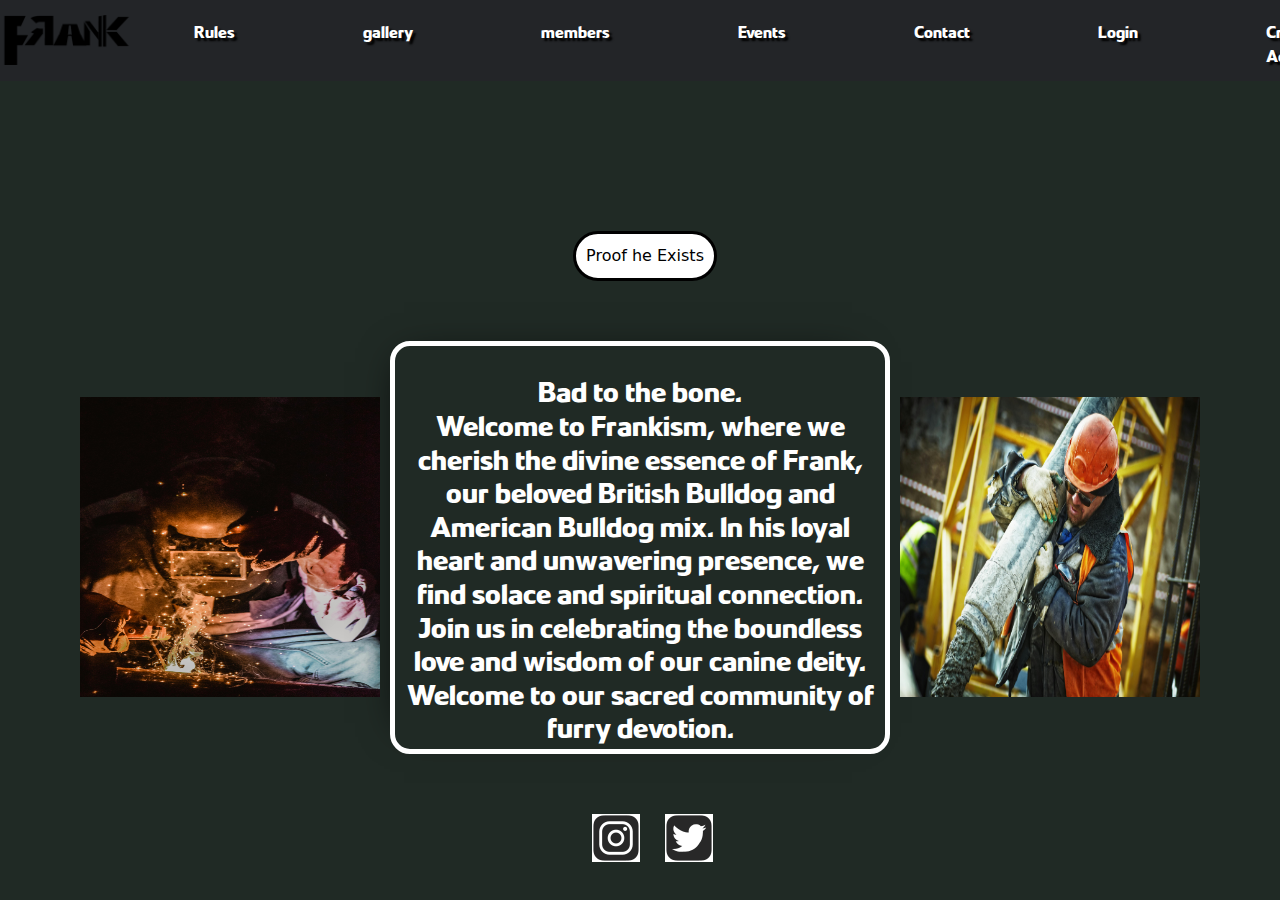
<file: index.html>
<!--
    Threat Model

    Threat Source: External
    Threat Agent: Human or automated script
    Threat Intention: Unauthorized access, defacement, or disruption
    Threat Motivation: Malicious intent, ideological differences
    Threat Impact: Defacement of the web page, dissemination of false information, disruption of service
    Threat Mitigation: Implementation of strong access controls, input validation, secure coding practices
-->
<!DOCTYPE html>
<html lang="en">
<head>
    <meta charset="UTF-8">
    <meta name="viewport" content="width=device-width, initial-scale=1.0">
    <link href="https://cdn.jsdelivr.net/npm/bootstrap@5.3.3/dist/css/bootstrap.min.css" rel="stylesheet" integrity="sha384-QWTKZyjpPEjISv5WaRU9OFeRpok6YctnYmDr5pNlyT2bRjXh0JMhjY6hW+ALEwIH" crossorigin="anonymous">
    <script src="https://cdn.jsdelivr.net/npm/bootstrap@5.3.3/dist/js/bootstrap.bundle.min.js" integrity="sha384-YvpcrYf0tY3lHB60NNkmXc5s9fDVZLESaAA55NDzOxhy9GkcIdslK1eN7N6jIeHz" crossorigin="anonymous"></script>
    <link rel="stylesheet" href="style.css">
   
    <title>Rules Society</title>
</head>
<body>
       <!--Navigation bar-->
    <nav class="Container">
        <a class="logo-Nav" href="index.html"><img class="logo" src="images/logo.png" alt="Logo"></a>
        <a class="inner-Nav" href="Rules.html">Rules</a>
        <a class="inner-Nav" href="gallery.html">gallery</a>
        <a class="inner-Nav" href="members.html">members</a>
        <a class="inner-Nav" href="event.html">Events</a>
        <a class="inner-Nav" href="contact.html">Contact</a>
        <a class="inner-Nav" href="loginAccount.html">Login</a>
        <a class="inner-Nav" href="createAccount.html">Create Account</a>

    </nav>
    <form action="evidence.html" class="evidence-Form">
    <input class="proof" type="submit" value="Proof he Exists">
    </form>
    <!--Page content to introduce the user to the religion-->
    <section class="image-Box">
        <!--High Lightable image for accessability-->
        <img  class="image1" src="images/grinding.jpg" alt="hardworking-dude">
        <h3 class="welcome-text">
            <br>Bad to the bone.
            <br>
            Welcome to Frankism, where we cherish the divine essence of Frank, our beloved British Bulldog and American Bulldog mix. In his loyal heart and unwavering presence, we find solace and spiritual connection. Join us in celebrating the boundless love and wisdom of our canine deity. Welcome to our sacred community of furry devotion.
        </h3>
        <!--High Lightable image for accessability-->
        <img class="image2" src="images/grinding2.jpg" alt="hardworking-dude">
    </section>
   <div class="socials">
    <a href="https://www.instagram.com/zuck/"><img src="images/insta.png" class="socialImages"></a>
    <a href="https://twitter.com/FrankismReligin"><img src="images/tw.png" class="socialImages"></a>
    

   </div>






</body>
</html>
</file>
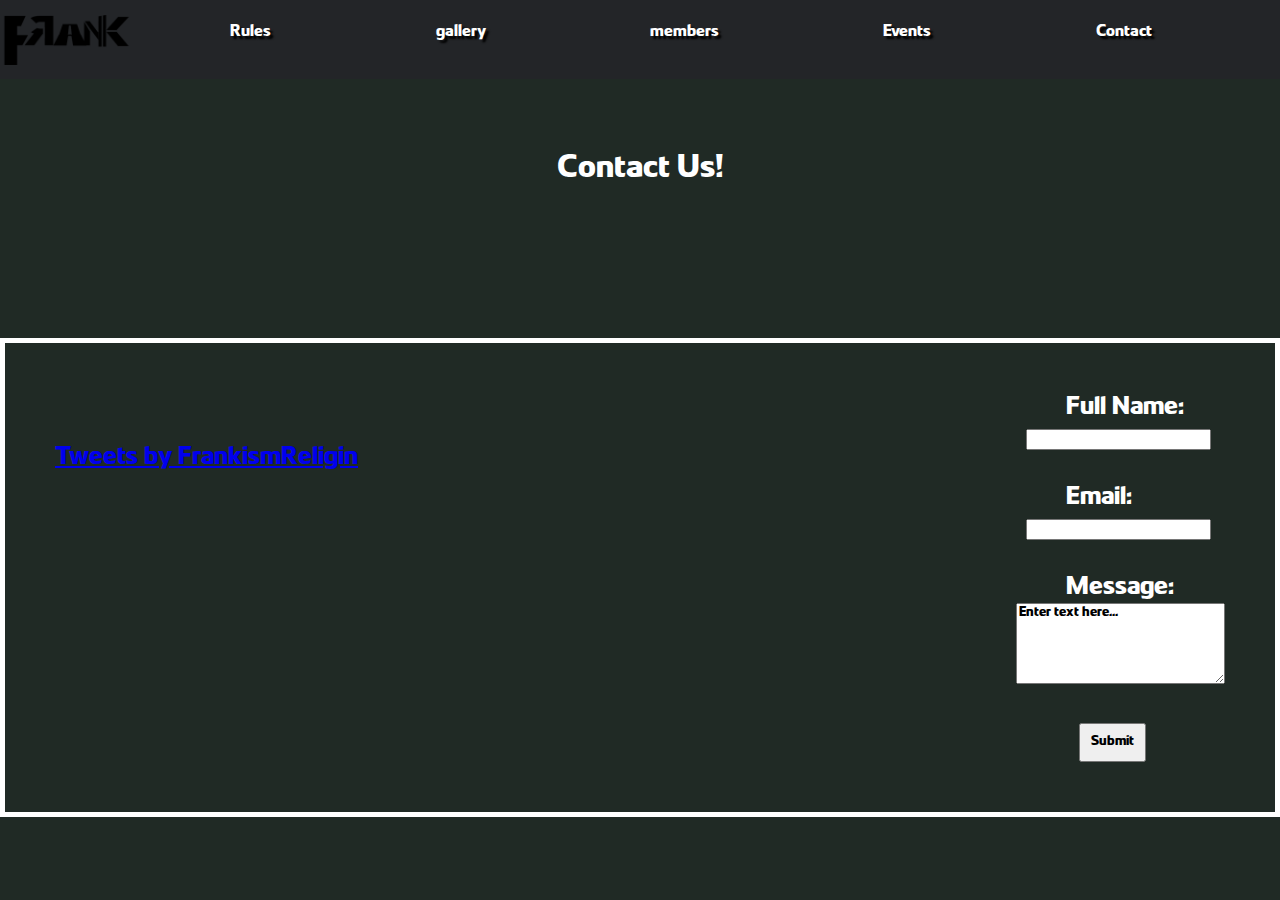
<file: contact.html>
<!DOCTYPE html>
<html lang="en">
<head>
    <meta charset="UTF-8">
    <meta name="viewport" content="width=device-width, initial-scale=1.0">
    <link rel="stylesheet" href="style.css">
    <script src="js/Script.js"></script>
    <title>Rules Society</title>
</head>
<body>
       <!--Navigation bar-->
    <nav class="Container">
        <a class="logo-Nav" href="index.html"><img class="logo" src="images/logo.png" alt="Logo"></a>
        <a class="inner-Nav" href="Rules.html">Rules</a>
        <a class="inner-Nav" href="gallery.html">gallery</a>
        <a class="inner-Nav" href="members.html">members</a>
        <a class="inner-Nav" href="event.html">Events</a>
        <a class="inner-Nav" href="contact.html">Contact</a>
    </nav>
       <!--Container that holds the contact form details-->
    <section class="contact-Container">
        <h1 class="contact">Contact Us!</h1>
    </section>
                <!--Form details-->
    <section class="form">
        <a class="twitter-timeline" href="https://twitter.com/FrankismReligin?ref_src=twsrc%5Etfw">Tweets by FrankismReligin</a> <script async src="https://platform.twitter.com/widgets.js" charset="utf-8"></script>
        <form class="formDetail">
            <label for="fname">Full Name:</label><br>
            <input type="text" id="fullName" name="fullName"><br><br>
            <label for="email">Email:</label><br>
            <input type="email" id="email" name="email"><br><br>
            <label for="message">Message:</label><br>
            <textarea rows="5" cols="25" name="message">Enter text here...</textarea>
            <br><br>   
            <!--Uses onclick to then alert user that information is submitted-->
            <button onclick="Submitted()" class="Submit"type="button">Submit</button>
          </form>

    </section>
    
</body>
</html>
</file>
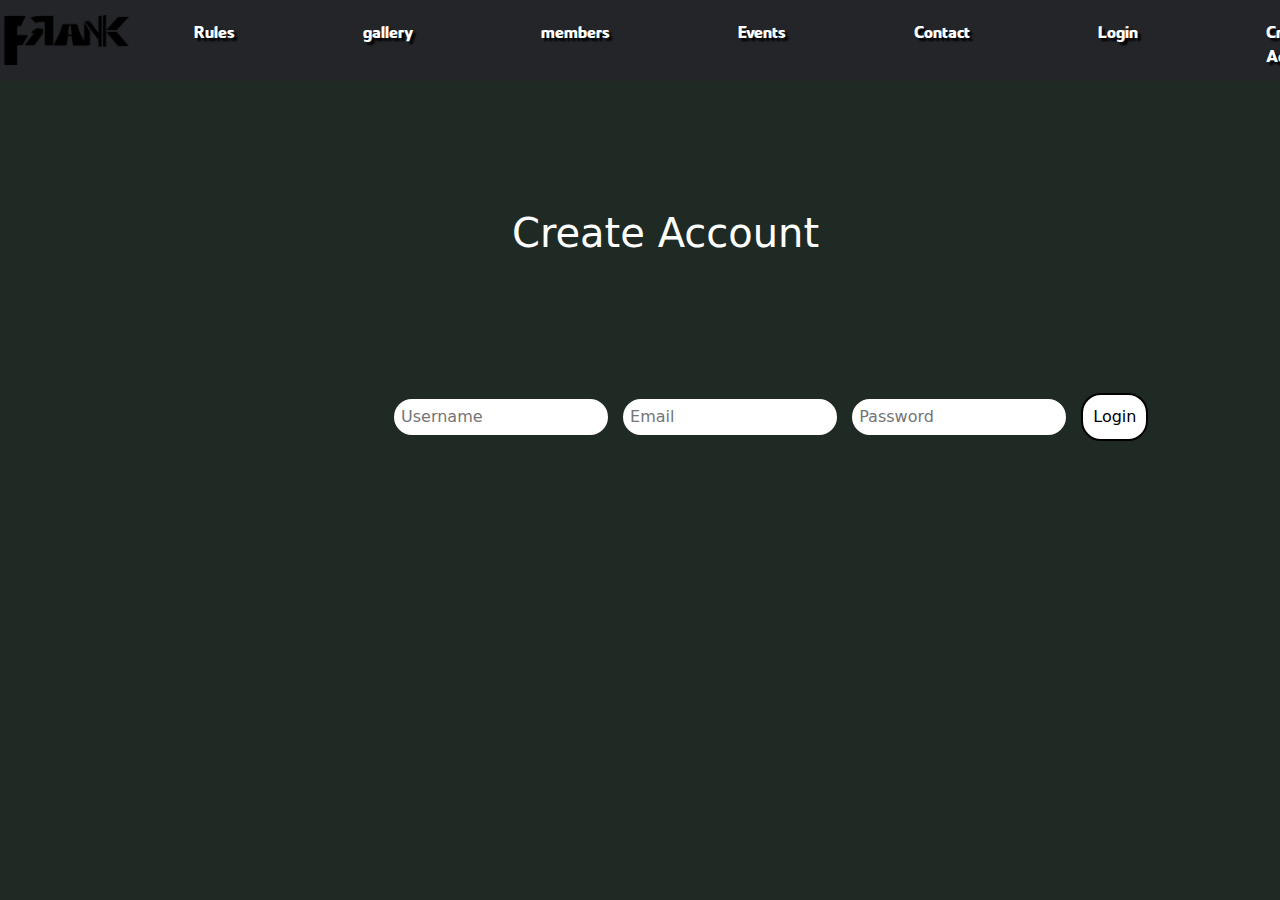
<file: createAccount.html>
<!--
    Threat Model

    Threat Source: External
    Threat Agent: Human
    Threat Intention: Unauthorized access and misuse of user data
    Threat Motivation: Identity theft, data breaches
    Threat Impact: Compromise of user info, unauthorized access to personal information, possible data breaches
    Threat Mitigation: Strong authentication mechanisms (hashing), secure communication protocols (HTTPS), input validation to prevent injection attacks
-->
<!DOCTYPE html>
<html lang="en">
<head>
    <meta charset="UTF-8">
    <meta name="viewport" content="width=device-width, initial-scale=1.0">
    <link href="https://cdn.jsdelivr.net/npm/bootstrap@5.3.3/dist/css/bootstrap.min.css" rel="stylesheet" integrity="sha384-QWTKZyjpPEjISv5WaRU9OFeRpok6YctnYmDr5pNlyT2bRjXh0JMhjY6hW+ALEwIH" crossorigin="anonymous">
    <script src="https://cdn.jsdelivr.net/npm/bootstrap@5.3.3/dist/js/bootstrap.bundle.min.js" integrity="sha384-YvpcrYf0tY3lHB60NNkmXc5s9fDVZLESaAA55NDzOxhy9GkcIdslK1eN7N6jIeHz" crossorigin="anonymous"></script>
    <link rel="stylesheet" href="style.css">
    <script src="js/Script.js"></script>
    <title>Rules Society</title>
</head>
<body>
       <!--Navigation bar-->
       <nav class="Container">
        <a class="logo-Nav" href="index.html"><img class="logo" src="images/logo.png" alt="Logo"></a>
        <a class="inner-Nav" href="Rules.html">Rules</a>
        <a class="inner-Nav" href="gallery.html">gallery</a>
        <a class="inner-Nav" href="members.html">members</a>
        <a class="inner-Nav" href="event.html">Events</a>
        <a class="inner-Nav" href="contact.html">Contact</a>
        <a class="inner-Nav" href="loginAccount.html">Login</a>
        <a class="inner-Nav" href="createAccount.html">Create Account</a>

    </nav>
    <h1 class="createAccount-title">Create Account</h1>
    <div class="login-container">
        <form class="createAccount-form">
            <input class="uName" type="text"  name="username" placeholder="Username" required>
            <input class="uName" type="email"  name="email" placeholder="Email" required>
            <input class="pass" type="password" name="password" placeholder="Password" required>
            <input type="button" class="button" value="Login" onsubmit="login()">
        </form>
    </div>
    </div>






</body>
</html>
</file>
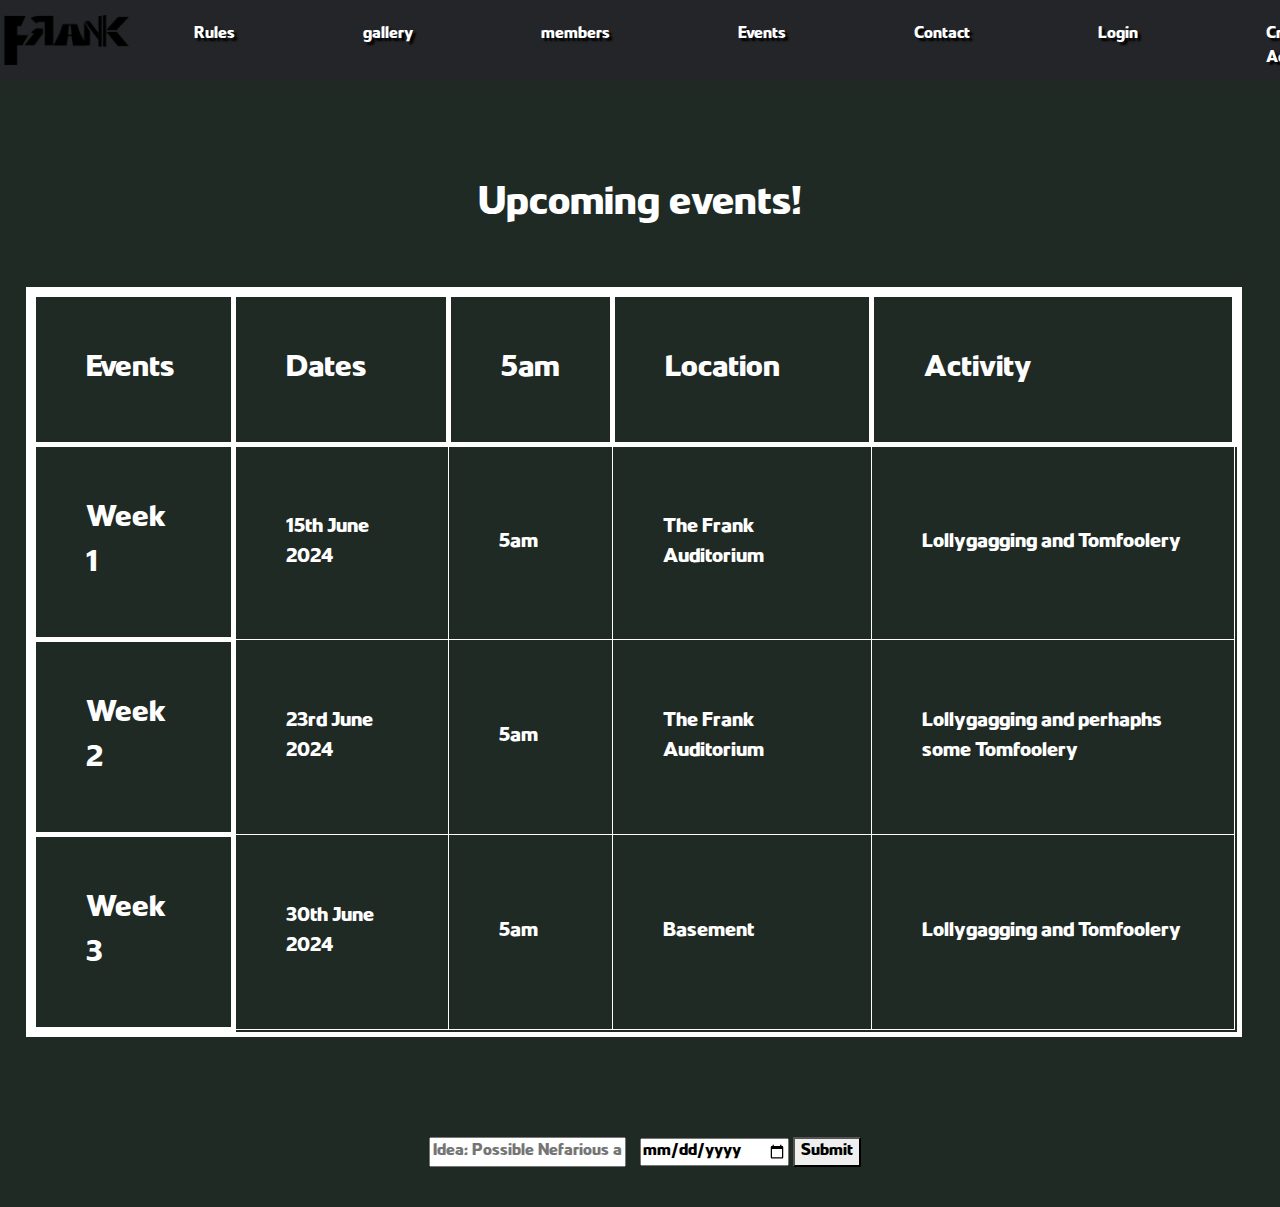
<file: event.html>
<!DOCTYPE html>
<html lang="en">
<head>
    <meta charset="UTF-8">
    <meta name="viewport" content="width=device-width, initial-scale=1.0">
    
    <link href="https://cdn.jsdelivr.net/npm/bootstrap@5.3.3/dist/css/bootstrap.min.css" rel="stylesheet" integrity="sha384-QWTKZyjpPEjISv5WaRU9OFeRpok6YctnYmDr5pNlyT2bRjXh0JMhjY6hW+ALEwIH" crossorigin="anonymous">
    <script src="https://cdn.jsdelivr.net/npm/bootstrap@5.3.3/dist/js/bootstrap.bundle.min.js" integrity="sha384-YvpcrYf0tY3lHB60NNkmXc5s9fDVZLESaAA55NDzOxhy9GkcIdslK1eN7N6jIeHz" crossorigin="anonymous"></script>
    <link rel="stylesheet" href="style.css">
    <title>Rules Society</title>
</head>
<body>
       <!--Navigation bar-->
       <nav class="Container">
        <a class="logo-Nav" href="index.html"><img class="logo" src="images/logo.png" alt="Logo"></a>
        <a class="inner-Nav" href="Rules.html">Rules</a>
        <a class="inner-Nav" href="gallery.html">gallery</a>
        <a class="inner-Nav" href="members.html">members</a>
        <a class="inner-Nav" href="event.html">Events</a>
        <a class="inner-Nav" href="contact.html">Contact</a>
        <a class="inner-Nav" href="loginAccount.html">Login</a>
        <a class="inner-Nav" href="createAccount.html">Create Account</a>

    </nav>
    <!--Title for container-->
    <section class="events-Container">
        <h1 class="events">Upcoming events!</h1>
    </section>
    <!--Table that holds event information-->
    <table>
        <tr>
            <!--Title information-->
            <th class="content-Titles">Events</th>
            <th class="content-Titles">Dates</th>
            <th class="content-Titles">5am</th>
            <th class="content-Titles">Location</th>
            <th class="content-Titles">Activity</th>
        </tr>
        <tr>
             <!--Week 1 information-->
            <th class="content-Titles">Week 1</th>
            <th class="content-text">15th June 2024</th>
            <th class="content-text">5am</th>
            <th class="content-text">The Frank Auditorium</th>
            <th class="content-text">Lollygagging and Tomfoolery</th>
        </tr>
        <tr>
             <!--Week 2 information-->
            <th class="content-Titles">Week 2</th>
            <th class="content-text"> 23rd June 2024</th>
            <th class="content-text">5am</th>
            <th class="content-text">The Frank Auditorium</th>
            <th class="content-text">Lollygagging and perhaphs some Tomfoolery</th>
        </tr>
        <tr>
             <!--Week 3 information-->
            <th class="content-Titles">Week 3</th>
            <th class="content-text">30th June 2024</th>
            <th class="content-text">5am</th>
            <th class="content-text">Basement</th>
            <th class="content-text">Lollygagging and Tomfoolery</th>
        </tr>
    </table>
    <div class="inputEvents-Container">
        <form class="inputEvents" name="event">
            <fieldset>
                <input name="event_title" type="text" placeholder="Idea: Possible Nefarious acts?">
                <input name="event_date" type="date">
                <button type="button" onclick="submitEvent()">Submit</button>
            </fieldset>
        </form>
    </div>
    <script>
        function submitEvent() {
            var title = document.forms["event"]["event_title"].value;
            var date = document.forms["event"]["event_date"].value;
            if (title == "") {
                alert("Please enter a Title");
            } else {
                if (date.length == 0) {
                    alert("Please enter a valid date");
                } else {
                    alert("Event submitted! The society will decide your fate!");
                }
            }
        }
    </script>    
</body>
</html>
</file>
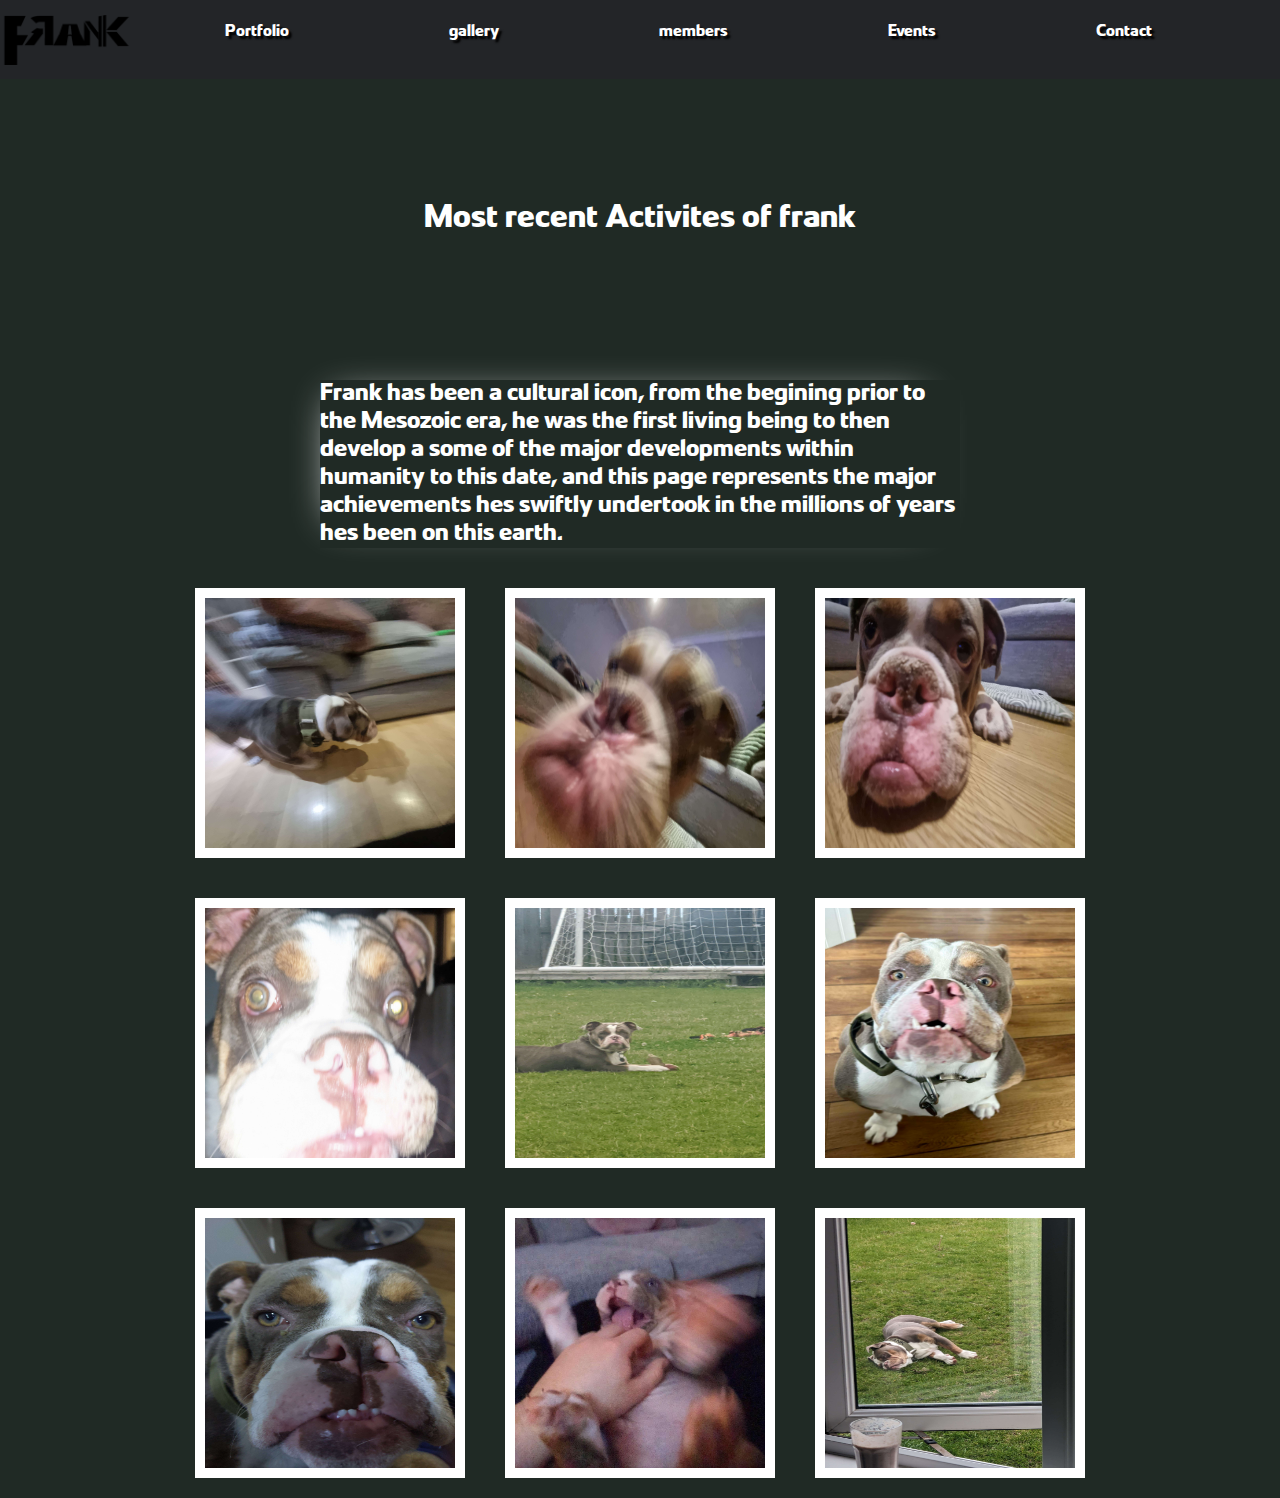
<file: gallery.html>
<!DOCTYPE html>
<html lang="en">
<head>
    <meta charset="UTF-8">
    <meta name="viewport" content="width=device-width, initial-scale=1.0">
    <link rel="stylesheet" href="style.css">
    <title>Portfolio Society</title>
</head>
<body>
    <nav class="Container">
        <a class="logo-Nav" href="index.html"><img class="logo" src="images/logo.png" alt="Logo"></a>
        <a class="inner-Nav" href="portfolio.html">Portfolio</a>
        <a class="inner-Nav" href="gallery.html">gallery</a>
        <a class="inner-Nav" href="members.html">members</a>
        <a class="inner-Nav" href="event.html">Events</a>
        <a class="inner-Nav" href="contact.html">Contact</a>
    </nav>
    <section class="frank-Container">
        <h1 class="frank-text">Most recent Activites of frank</h1>
    </section>
    <section class="frank-Container">
        <h2 class="frank-text2">Frank has been a cultural icon, from the begining prior to the Mesozoic era, he was the first living being to then develop a some of the major developments within humanity to this date, and this page represents the major achievements hes swiftly undertook in the millions of years hes been on this earth.</h2>
    </section>
    <section class="image-Container">
        <img src="images/frank1.jpg" class="frank">
        <img src="images/frank2.jpg" class="frank">
        <img src="images/frank3.jpg" class="frank">

        <img src="images/frank4.jpg" class="frank">
        <img src="images/frank5.jpg" class="frank">
        <img src="images/frank6.jpg" class="frank">

        <img src="images/frank7.jpg" class="frank">
        <img src="images/frank8.jpg" class="frank">
        <img src="images/frank9.jpg" class="frank">








    </section>










</body>
</html>
</file>
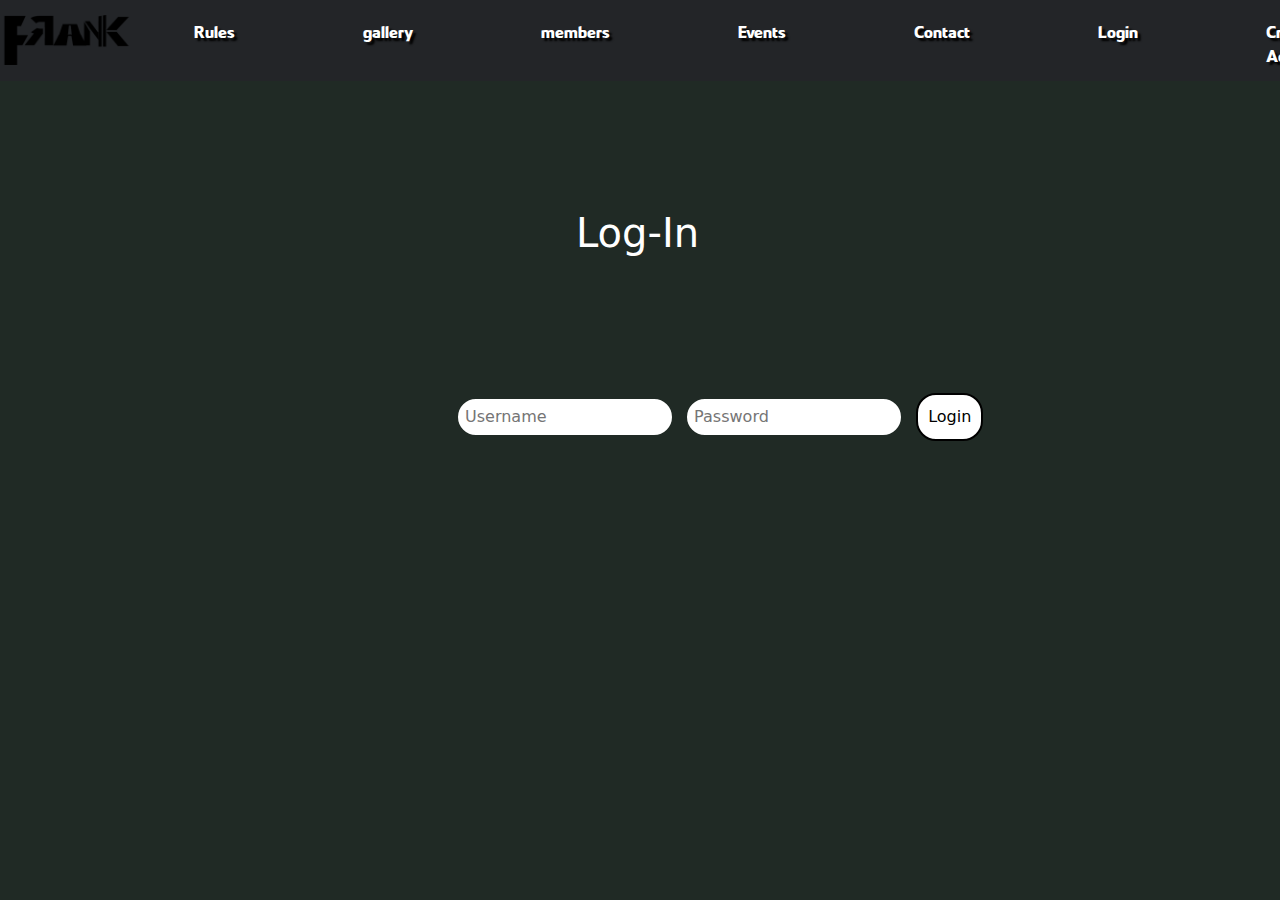
<file: loginAccount.html>
<!--
    Threat Model

    Threat Source: External
    Threat Agent: Human
    Threat Intention: Malicious
    Threat Motivation: Unauthorized access and misuse of the system
    Threat Impact: Compromise of user credentials, unauthorized access to member data, potential service disruption
    Threat Mitigation: Strong authentication mechanisms (hashing), implementation of secure communication protocols (HTTPS)-->
<!DOCTYPE html>
<html lang="en">
<head>
    <meta charset="UTF-8">
    <meta name="viewport" content="width=device-width, initial-scale=1.0">
    <link href="https://cdn.jsdelivr.net/npm/bootstrap@5.3.3/dist/css/bootstrap.min.css" rel="stylesheet" integrity="sha384-QWTKZyjpPEjISv5WaRU9OFeRpok6YctnYmDr5pNlyT2bRjXh0JMhjY6hW+ALEwIH" crossorigin="anonymous">
    <script src="https://cdn.jsdelivr.net/npm/bootstrap@5.3.3/dist/js/bootstrap.bundle.min.js" integrity="sha384-YvpcrYf0tY3lHB60NNkmXc5s9fDVZLESaAA55NDzOxhy9GkcIdslK1eN7N6jIeHz" crossorigin="anonymous"></script>
    <link rel="stylesheet" href="style.css">
    <script src="js/Script.js"></script>
    <title>Rules Society</title>
</head>
<body>
       <!--Navigation bar-->
       <nav class="Container">
        <a class="logo-Nav" href="index.html"><img class="logo" src="images/logo.png" alt="Logo"></a>
        <a class="inner-Nav" href="Rules.html">Rules</a>
        <a class="inner-Nav" href="gallery.html">gallery</a>
        <a class="inner-Nav" href="members.html">members</a>
        <a class="inner-Nav" href="event.html">Events</a>
        <a class="inner-Nav" href="contact.html">Contact</a>
        <a class="inner-Nav" href="loginAccount.html">Login</a>
        <a class="inner-Nav" href="createAccount.html">Create Account</a>

    </nav>
    <h1 class="login-title">Log-In</h1>
    <div class="login-container">
        <form class="login-form">
            <input class="uName" type="text" name="username" placeholder="Username" required>
            <input class="pass"type="password" name="password" placeholder="Password" required>
            <input type="button" class="button" value="Login" onclick="login()">
        </form>
    </div>






</body>
</html>
</file>
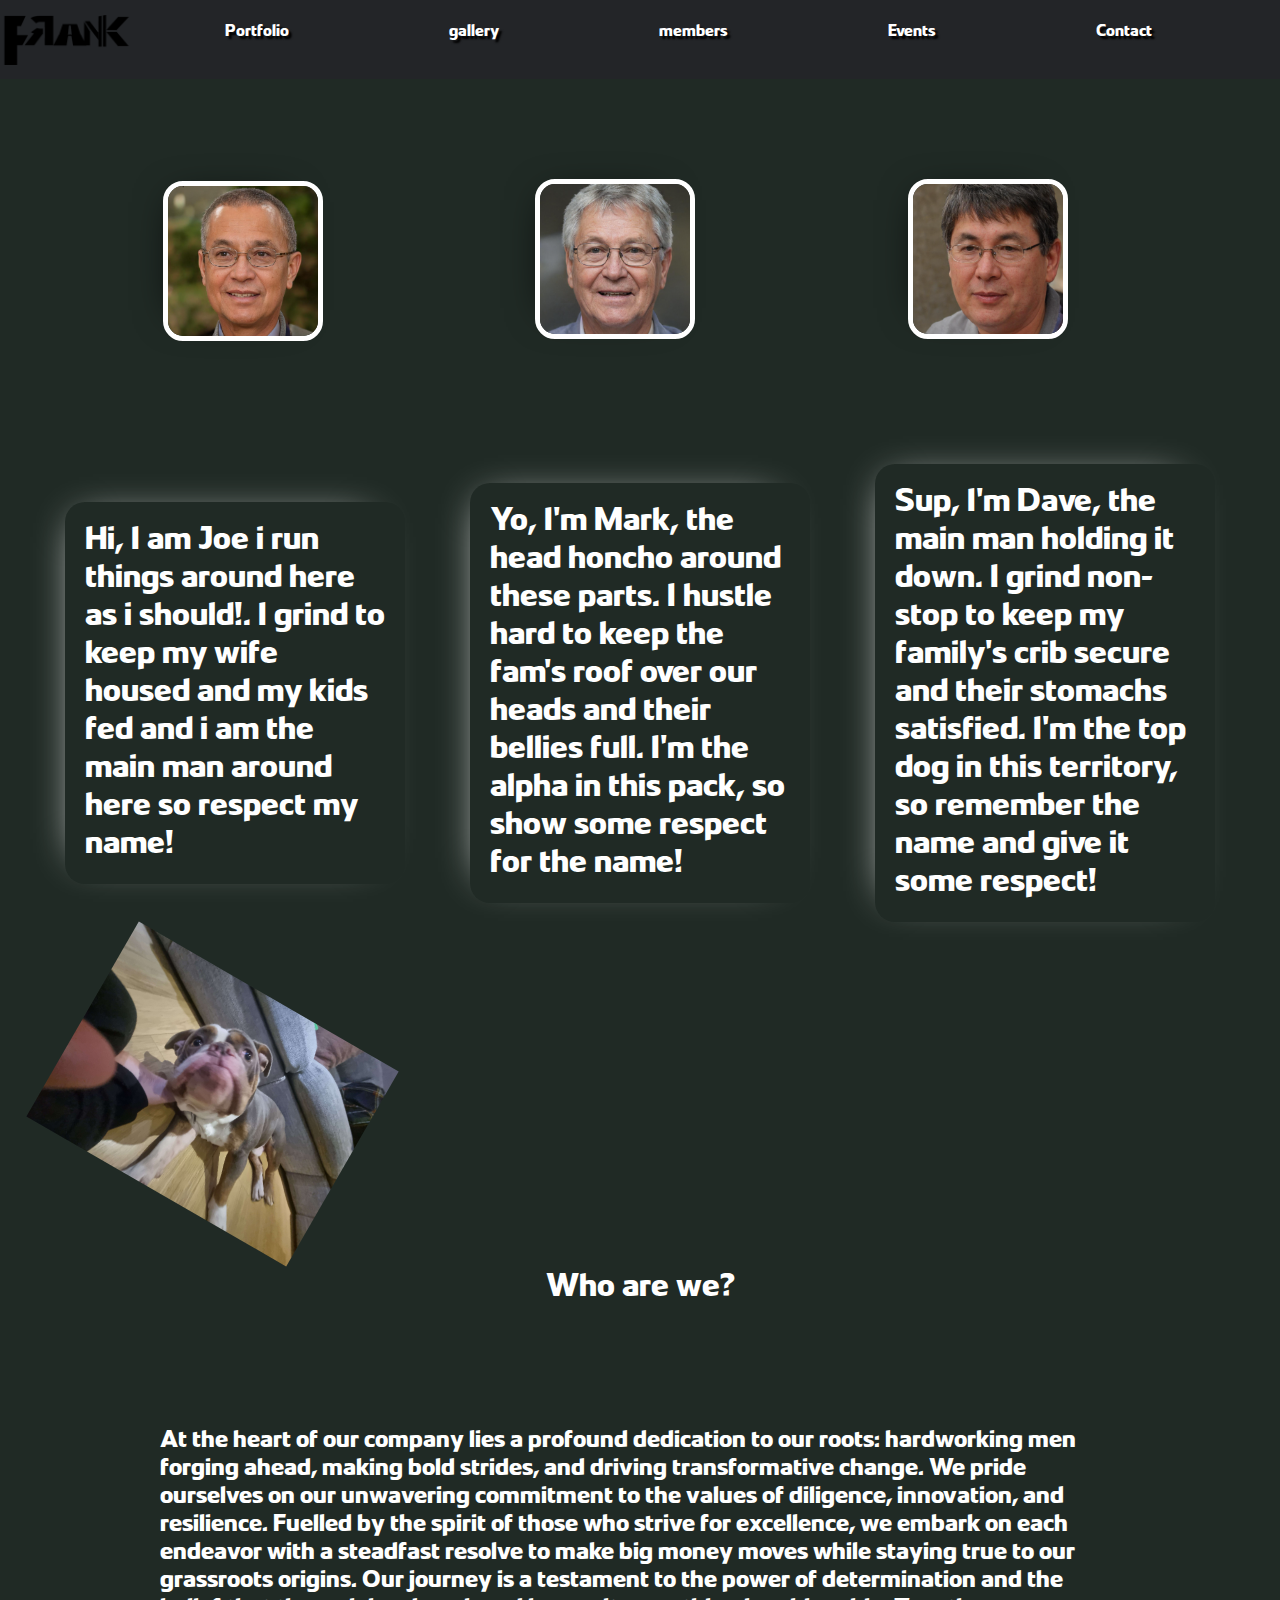
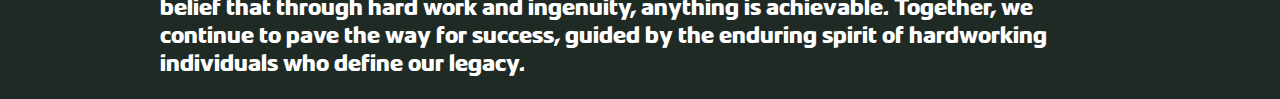
<file: members.html>
<!DOCTYPE html>
<html lang="en">
<head>
    <meta charset="UTF-8">
    <meta name="viewport" content="width=device-width, initial-scale=1.0">
    <link rel="stylesheet" href="style.css">
    <title>Portfolio Society</title>
</head>
<nav class="Container">
    <a class="logo-Nav" href="index.html"><img class="logo" src="images/logo.png" alt="Logo"></a>
    <a class="inner-Nav" href="portfolio.html">Portfolio</a>
    <a class="inner-Nav" href="gallery.html">gallery</a>
    <a class="inner-Nav" href="members.html">members</a>
    <a class="inner-Nav" href="event.html">Events</a>
    <a class="inner-Nav" href="contact.html">Contact</a>
</nav>
<section class="ourTeam-Section">
        <img class="member" src="images/marco.png">
    </div>
    <div>
        <img class="member" src="images/Ronne.png">
    </div>
    <div>
        <img class="member" src="images/juke.png">
    </div>
</section>
<section class="ourTeam-Section">
<h1 class="member-text">Hi, I am Joe i run things around here as i should!. I grind to keep my wife housed and my kids fed and i am the main man around here so respect my name!</h1>
<h1 class="member-text">Yo, I'm Mark, the head honcho around these parts. I hustle hard to keep the fam's roof over our heads and their bellies full. I'm the alpha in this pack, so show some respect for the name!</h1>
<h1 class="member-text">Sup, I'm Dave, the main man holding it down. I grind non-stop to keep my family's crib secure and their stomachs satisfied. I'm the top dog in this territory, so remember the name and give it some respect!</h1>
</section>
    <img class="members-img"src="images/chiller.jpg">

<h1 class="who">
    Who are we?
</h1>
    <section class=members-Container>

        <h2 class="members">At the heart of our company lies a profound dedication to our roots: hardworking men forging ahead, making bold strides, and driving transformative change. We pride ourselves on our unwavering commitment to the values of diligence, innovation, and resilience. Fuelled by the spirit of those who strive for excellence, we embark on each endeavor with a steadfast resolve to make big money moves while staying true to our grassroots origins. Our journey is a testament to the power of determination and the belief that through hard work and ingenuity, anything is achievable. Together, we continue to pave the way for success, guided by the enduring spirit of hardworking individuals who define our legacy.</h2>
    </section>
</body>
</html>
</file>
<file: style.css>
@font-face {font-family: block;src: url(font/rev.otf);}
margin{margin: 0;, padding: 0;}
body{background-color:#202A25;margin:0;padding:0;}
.Container{display:flex;justify-content:space-between;padding:10px 0px;background-color:#232528;width:100%; max-width: 100%;}
.inner-Nav{ font-family: block; margin-right:10%;margin-top:1%;text-decoration:none;text-underline-offset:10px;color:white;text-shadow:3px 3px 2px rgb(0, 0, 0);}
.inner-Nav:hover{color:aquamarine;text-decoration:underline 0.15em white;transition:text-decoration-color 300ms;}
.logo{height:50px; margin-top: 5px;}
.logo-Nav{text-underline-offset:10px;color:white;text-shadow:3px 3px 2px rgb(0, 0, 0);padding-right: 50px;}
.image-Box{display: flex; width:100%; margin-bottom: 50px; justify-content: center; align-items: center;}
.image1{width: 300px; height: 300px;}
.image2{width: 300px; height: 300px;}
.image1:hover{ box-shadow: 0px 0px 20px white;}
.image2:hover{ box-shadow: 0px 0px 20px white;}
.welcome-text{display: flexbox; width: 500px; margin: 10px; color: white; font-family: block; box-shadow: -12px -5px 40px -26px rgba(0,0,0,1); border: 5px solid white; border-radius: 20px; text-align: center;}
.welcome-text:hover{box-shadow: 10px 10px 20px rgba(255, 255, 255, .3);}
.ourTeam-Section{display: flex; width: 100%; align-items: center; justify-content: space-evenly; margin-top: 100px;}
.member{width: 150px; height: 150px; margin-right: 50px; box-shadow: -12px -5px 40px -26px rgba(0,0,0,1); border: 5px solid white; border-radius: 20px;}
.member-text{width: 300px; font-family: block; justify-items: center; color: white; box-shadow: -12px -5px 40px -26px rgb(255, 255, 255); border-radius: 20px;padding: 20px;}
.members-Container{display: flex; width: 100%; align-items: center; justify-content: space-evenly; margin-top: 100px; color: white;}
.members-img{color: white; max-width: 100%; max-height: 300px; transform: rotate(120deg); margin-left: 100px;}
.members-img:hover{box-shadow: -12px -5px 40px -26px rgb(255, 255, 255);}
.who{display: flex; width: 100%; align-items: center; justify-content: space-evenly; color: white; font-family: block;}
.members{width: 75%; font-family: block;}
.image-Container{display: grid; align-content: center; justify-content: center; grid-template-columns: auto auto auto;}
.frank{width: 250px; height: 250px;  margin: 20px; border: solid rgb(255, 255, 255) 10px;}
.frank-text {font-family: block; justify-items: center; color: white; box-shadow: -12px -5px 40px -26px rgb(255, 255, 255);  border-radius: 20;}
.frank-text2{ font-family: block; justify-items: center; color: white; box-shadow: -12px -5px 40px -26px rgb(255, 255, 255); border-radius: 20; width:50%;}
.frank-Container{display: flex; width: 100%; align-items: center; justify-content:center; margin-top: 100px; color: white;}
Table{display: flex; align-content: center; justify-content: center; margin-top: 50px; border: 5px solid white; width: 95%; margin-left: 2%; color: white; }
.content-Titles{font-family: block; font-size: 30px; padding: 50px; border: 5px solid white; color: white;}
.content-text{font-family: block; font-size: 20px; padding: 50px; border: 1px solid white; color: white;}
.events{font-family: block; align-items: center; justify-items: center; color: white;}
.events-Container{display: flex; width: 100%; align-items: center; justify-content:center; margin-top: 100px; color: white;}
.form{color: white; display: flex; justify-content: center; align-content: center; margin-top: 10%; font-family: block; font-size: 25px; border: 5px solid white; padding: 50px; }
textarea, .Submit{font-family: block;}
.Submit{padding: 10px; justify-content: center; margin-left:30%;}
label{margin-left: 50px;}
input{margin-left: 10px;}
.contact{font-family: block; justify-items: center; color: white;}
.contact-Container{display: flex; width: 100%; align-items: center; justify-content:center; margin-top: 50px; color: white;}
.collums{display: flex; width: 100%; align-items: center; justify-content: space-evenly; color: white; font-family: block;}
.div1, .div2, .div3{font-family: block; justify-content: center; align-self: center; border: 5px solid white; border-radius: 20%; padding: 10px; margin-top: 20px;}
.rule-Images{width: 250px; height: 250px; margin-left: 50px; padding-bottom: 30px;}
.button{padding: 10px; justify-content: center; align-self: center; border: 2px solid black; background-color: white; border-radius: 20px; margin-bottom: 5%;}
.power{display: flex; justify-content: center; align-content: center; color: white; font-family: block;}
.main-Element{display: flex;}
.main-Form, .twitter-timeline{flex:50%; padding-top:50px;}
.main-Form{margin-left: 350px;}
.email, .fname, .message{color: white;}
.rule-Title{font-size: 50px; justify-content: center; align-items: center; margin-left: 150px;}
.power{margin-top: 50px; margin-bottom: 150px;}
.rule-Text{font-size: 25px;}
.evidence-Form{display: flex; justify-content: center; align-items: center;margin-top: 150px; margin-bottom: 50px;}
.proof{padding: 10px;box-shadow: -12px -5px 40px -26px rgba(0,0,0,1); border: 3px solid rgb(0, 0, 0); border-radius: 30px; background-color: white; border-radius:}
.video{ box-shadow: -12px -5px 40px -26px rgba(0,0,0,1); border: 5px solid white; border-radius: 20px;}
.login-container{display: flex;}
.login-title{margin-left: 45%; margin-top: 10%; color: white;}
.createAccount-title{margin-left: 40%; margin-top: 10%; color: white;}
.login-form{margin-left: 35%; margin-top: 10%;}
.createAccount-form{margin-left: 30%; margin-top: 10%;}
.uName, .pass, emai{box-shadow: -12px -5px 40px -26px rgba(0,0,0,1); border: 5px solid white; border-radius: 20px;}
.Rbtn{box-shadow: -12px -5px 40px -26px rgba(0,0,0,1); border: 10px solid white; border-radius: 50px; float: right;}
.inputEvents-Container{display: flex; width: 100%; align-items: center; justify-content:center; margin-top: 100px; color: white;}
.inputEvents{font-family: block; align-items: center; justify-items: center; color: white; margin-bottom: 40px;}
.socials{display: flex; width: 100%; align-items: center; justify-content: center;}
.socialImages{background-color: white; margin-left: 25px;}
</file>
